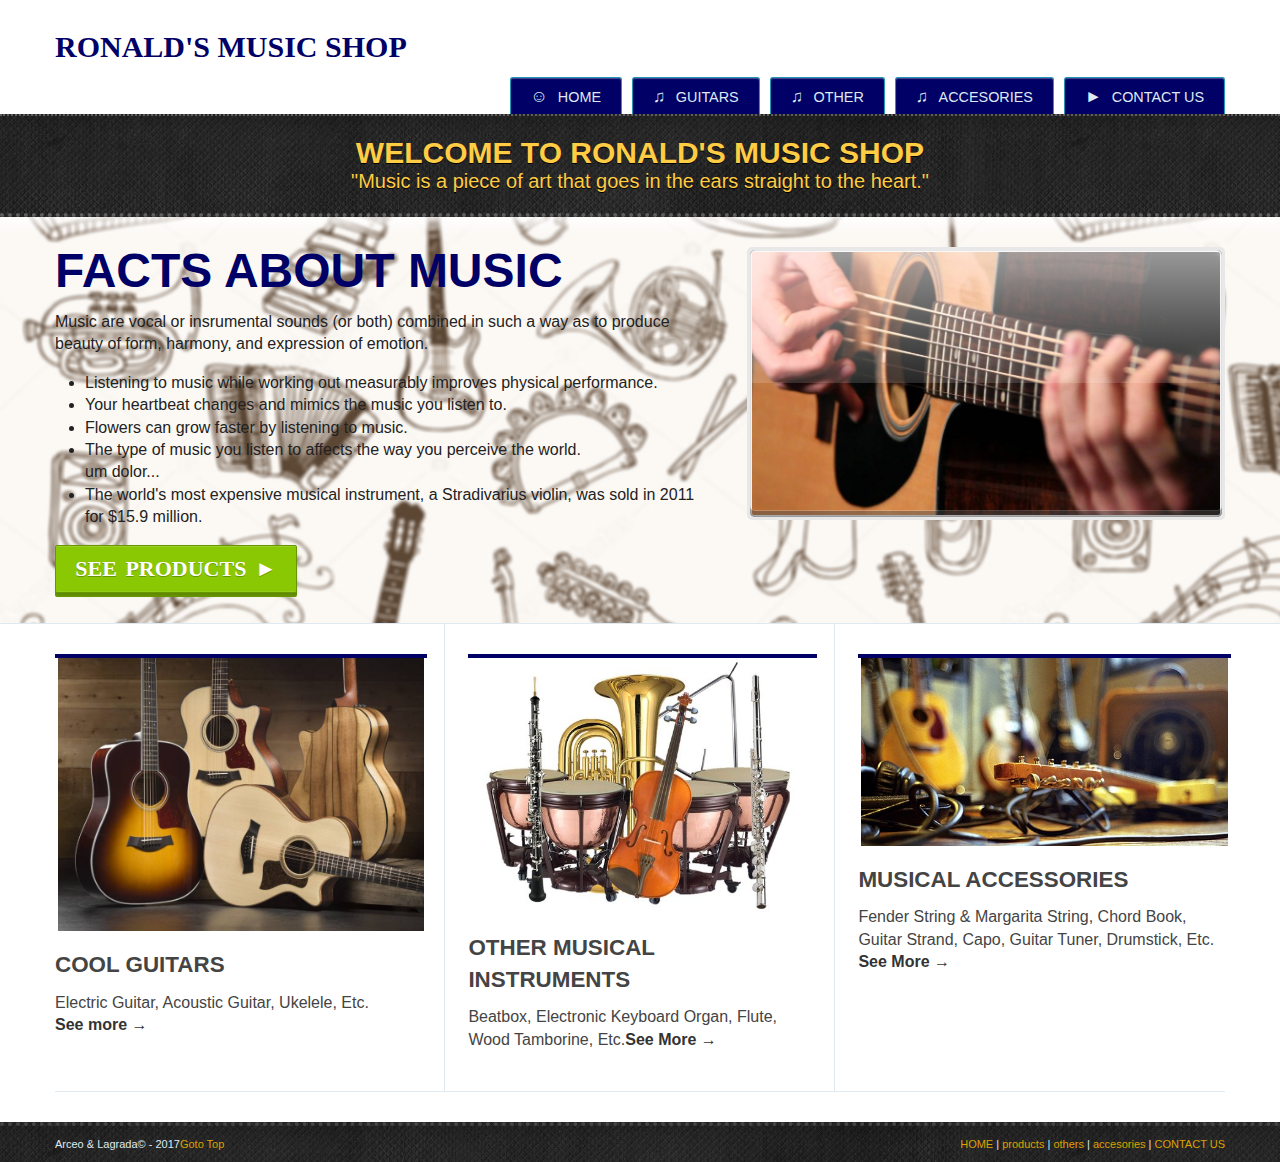
<file: index.html>
<!DOCTYPE html>
<html>
<head>
    <meta charset="utf-8">
    <title>R's Music Store</title>
    <meta name="viewport" content="width=device-width, initial-scale=1.0">
  
    <link rel="stylesheet" href="styles.min.css">

</head>
<body>
<header class="clearfix">
    <div class="container">
        <a id="logo" href="index.html">RONALD'S MUSIC SHOP</a>
        
        <nav class="clearfix">
            <ul role="navigation">
                <li>
                    <a href="index.html" class="activeothers"><span class="icon">☺</span>Home</a>
                </li>
                <li>
                    <a href="products.html"><span class="icon">♫</span>Guitars</a>
                </li>
                <li>
                    <a href="others.html"><span class="icon">♫</span>Other</a>
                </li>
                <li>
                    <a href="accessories.html"><span class="icon">♫</span>Accesories</a>
                </li>
                <li>
                    <a href="contact.html"><span class="icon">►</span>Contact us</a>
                </li>
            </ul>
        </nav>
    </div>
</header>
<section role="banner">
    <header>
        <h1>WELCOME TO RONALD'S MUSIC SHOP</h1>
        <p>"Music is a piece of art that goes in the ears straight to the heart."</p>
    </header>
    <article role="main" class="clearfix">
        <div class="post">
            <h2>FACTS ABOUT MUSIC</h2>

            <p>Music are vocal or insrumental sounds (or both) combined in such a way as to produce beauty of form, harmony, and expression of emotion.</p>

            <ul>
                <li>Listening to music while working out measurably improves physical performance.</li>
                <li>Your heartbeat changes and mimics the music you listen to.</li>
                <li>Flowers can grow faster by listening to music.</li>
				<li>The type of music you listen to affects the way you perceive the world.</li>um dolor...
				<li>The world's most expensive musical instrument, a Stradivarius violin, was sold in 2011 for $15.9 million.</li>
            </ul>
            <a href="products.html" class="button left">SEE PRODUCTS <span class="icon">►</span></a>
        </div>
        <aside role="complementary">
            <a href="#demo-url"><img src="guitarfont.jpg" alt="The picture is loading..."></a>
        </aside>
    </article>
</section>
<section class="container">
    <div class="columns">
        <article>
            <figure>
                <img src="guitardown.jpg" alt="The picture is loading...">
                <figcaption>
                    <h3>COOL GUITARS</h3>

                    <p>Electric Guitar, Acoustic Guitar, Ukelele, Etc. <a href="products.html" class="more-link">See more &rarr;</a></p>
                </figcaption>
            </figure>
        </article>
        <article>
            <figure>
                <img src="musical.jpg" alt="The picture is loading..." class="alt-col">
                <figcaption>
                    <h3>OTHER MUSICAL INSTRUMENTS</h3>

                    <p>Beatbox, Electronic Keyboard Organ, Flute, Wood Tamborine, Etc.<a href="others.html" class="more-link">See More &rarr;</a></p>
                </figcaption>
            </figure>
        </article>
        <article>
            <figure>
                <img src="musicac.jpg" alt="The picture is loading...">
                <figcaption>
                    <h3>MUSICAL ACCESSORIES</h3>

                    <p>Fender String & Margarita String, Chord Book, Guitar Strand, Capo, Guitar Tuner, Drumstick, Etc.
					<a href="accessories.html" class="more-link">See More &rarr;</a></p>
                </figcaption>
            </figure>
        </article>
     
    </div>

</section>
<footer role="contentinfo">
    <p>
        <span class="left">Arceo & Lagrada&copy; - 2017<a href="#">Goto Top</a></span>
        <a href="index.html">HOME</a> | <a href="products.html">products</a> | <a href="others.html">others</a> | <a
            href="accesories.html">accesories</a> | <a href="contact.html">CONTACT US</a>
    </p>
</footer>
</body>
</html>
</file>
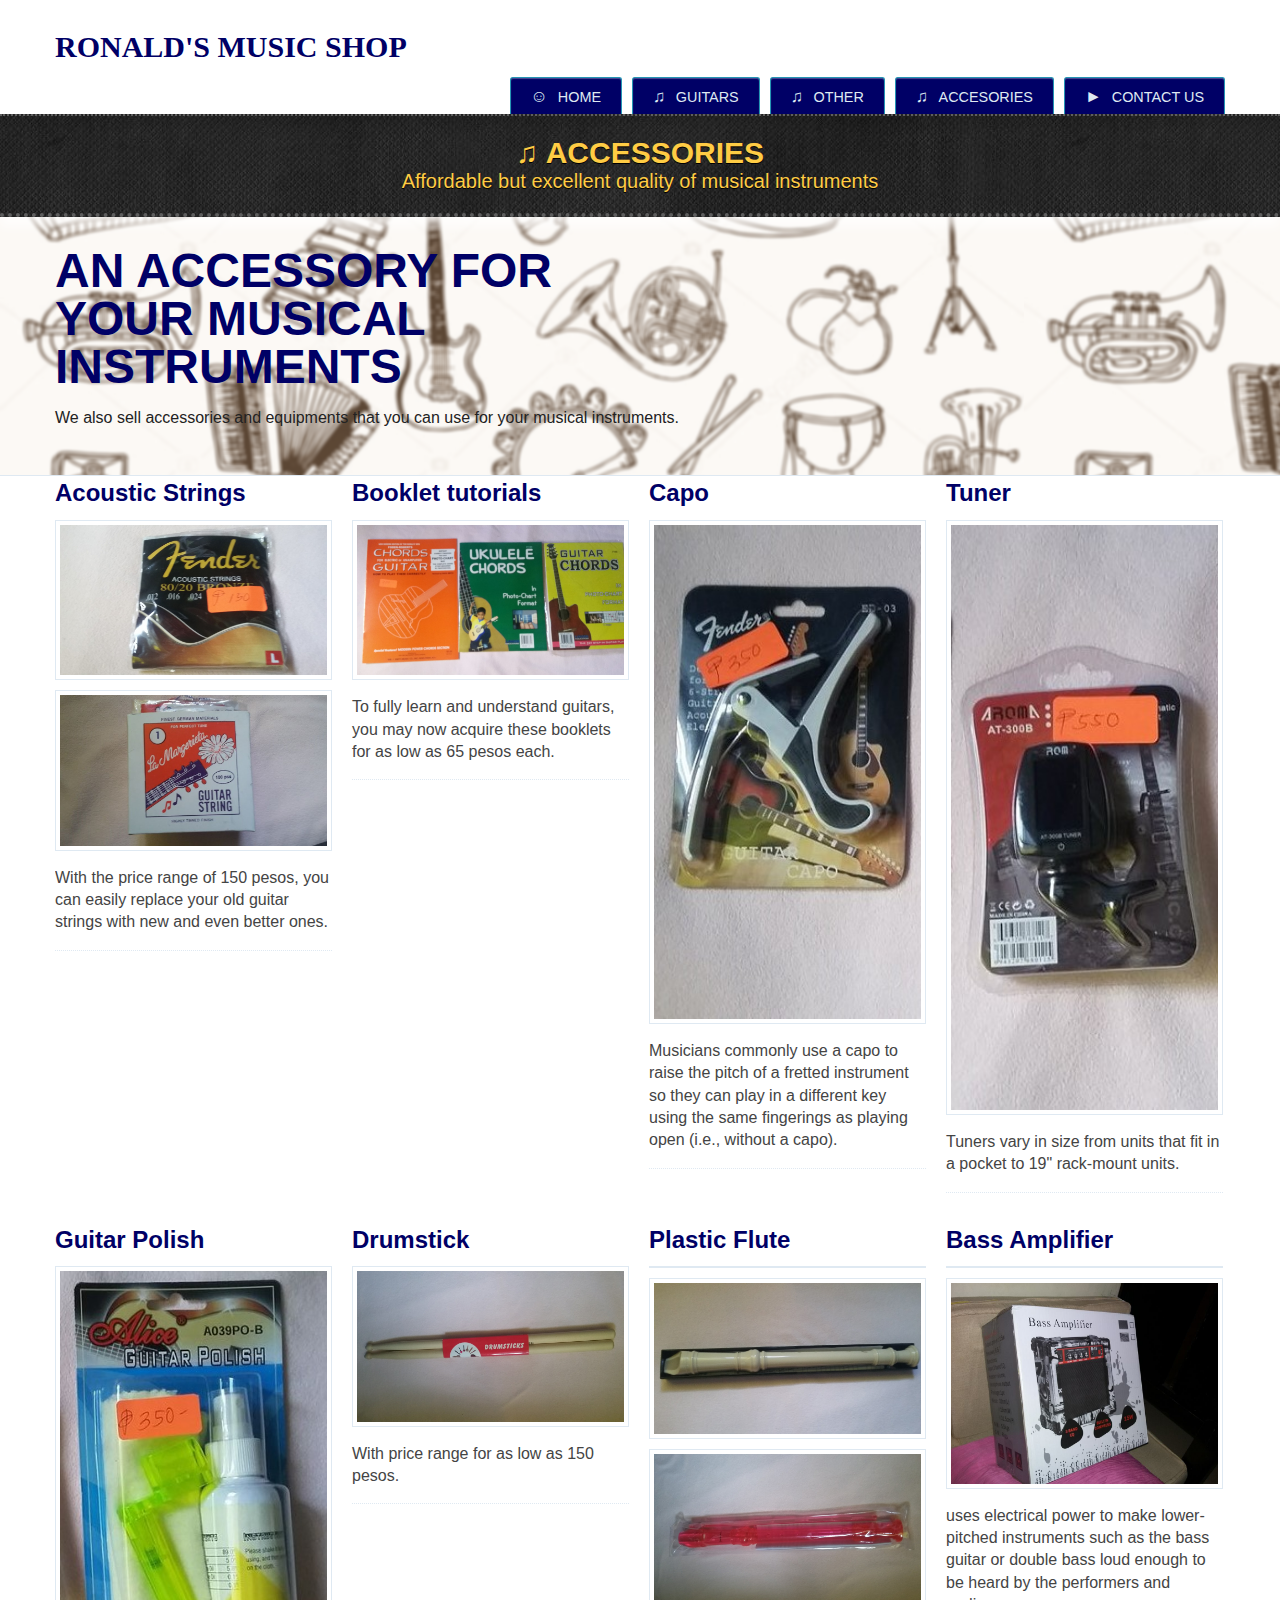
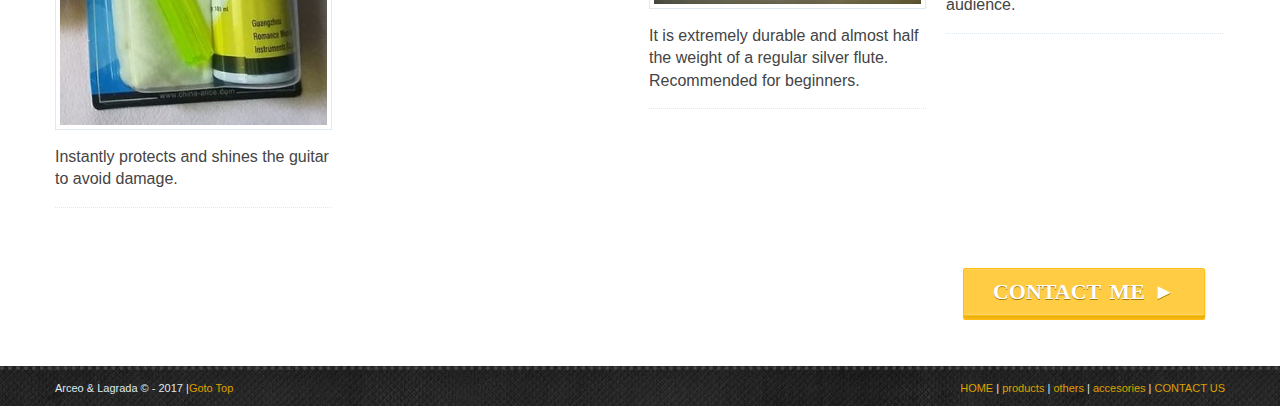
<file: accessories.html>
<!doctype html>
<html>
<head>
  <meta charset="utf-8">
  <title>Accessories | RMS</title>
  <meta name="viewport" content="width=device-width, initial-scale=1.0">
  <link rel="stylesheet" href="styles.min.css">
</head>
<body>
  <header class="clearfix">
      <div class="container">
        <a id="logo" href="index.html">RONALD'S MUSIC SHOP</a>
     
        <nav class="clearfix">
          <ul role="navigation">
            <li>
              <a href="index.html"><span class="icon">☺</span>Home</a>
            </li>
            <li>
              <a href="products.html" class="activeothers"><span class="icon">♫</span>Guitars</a>
            </li>
            <li>
              <a href="others.html"><span class="icon">♫</span>Other</a>
            </li>
            <li>
              <a href="accessories.html"><span class="icon">♫</span>Accesories</a>
            </li>
            <li>
              <a href="contact.html"><span class="icon">►</span>Contact us</a>
            </li>
          </ul>
        </nav>
      </div>
  </header>
   <section role="banner">
       <header>
           <h1><span class="icon">♫</span> ACCESSORIES</h1>
           <p>Affordable but excellent quality of musical instruments</p>
       </header>
       <article role="main" class="clearfix">
           <div class="post">
             <h2>AN ACCESSORY FOR YOUR MUSICAL INSTRUMENTS</h2>
             <p>We also sell accessories and equipments that you can use for your musical instruments.</p>
             <p></p>
           </div>
       </article>
   </section> <!-- // banner ends -->
   <section class="container">
       <ul class="thumb-list">
           <li>
               <h3><a href="">Acoustic Strings</a></h3>
               <figure>
                   <a href="#"><img src="15.jpg"></a>
				   <a href="#"><img src="16.jpg"></a>
                   <figcaption>
                       <p>With the price range of 150 pesos, you can easily replace your old guitar strings with new and even better ones. </p>
                   </figcaption>
               </figure>
           </li>
           <li>
               <h3><a href="">Booklet tutorials</a></h3>
               <figure>
                   <a href="#"><img src="17.jpg"></a>
                   <figcaption>
                 <p>To fully learn and understand guitars, you may now acquire these booklets for as low as 65 pesos each.</p>
                   </figcaption>
               </figure>
           </li>
           <li>
               <h3><a href="">Capo</a></h3>
               <figure>
                   <a href="#"><img src="18.jpg"></a>
                   <figcaption>
                       <p>Musicians commonly use a capo to raise the pitch of a fretted instrument so they can play in a different key using the same fingerings as playing open (i.e., without a capo).</p>
                   </figcaption>
               </figure>
           </li>
           <li>
               <h3><a href="">Tuner</a></h3>
               <figure>
                   <a href="#"><img src="19.jpg"></a>
                   <figcaption>
                       <p>Tuners vary in size from units that fit in a pocket to 19" rack-mount units.</p>
                   </figcaption>
               </figure>
           </li>
           <li>
               <h3><a href="">Guitar Polish</a></h3>
               <figure>
                   <a href="#"><img src="20.jpg"></a>
                   <figcaption>
                       <p>Instantly protects and shines the guitar to avoid damage.</p>
                   </figcaption>
               </figure>
           </li>
           <li>
               <h3><a href="">Drumstick</a></h3>
               <figure>
                   <a href="#"><img src="21.jpg"></a>
                   <figcaption>
                       <p>With price range for as low as 150 pesos. </p>
                   </figcaption>
               </figure>
           </li>
           <li>
               <h3><a href="">Plastic Flute</h3>
               <figure>
                   <a href="#"><img src="22.jpg"></a>
				   <a href="#"><img src="23.jpg"></a>
                   <figcaption>
                       <p>It is extremely durable and almost half the weight of a regular silver flute. Recommended for beginners. </p>
                   </figcaption>
               </figure>
           </li>
           <li>
		  
               <h3><a href="">Bass Amplifier</h3>
               <figure>
                   <a href="#"><img src="28.jpg"></a>
				  
                   <figcaption>
                       <p>uses electrical power to make lower-pitched instruments such as the bass guitar or double bass loud enough to be heard by the performers and audience.</p>
                   </figcaption>
               </figure>
               
       </ul>
       <footer class="foo-slogan">
           <a href="contact.html" class="button orange">Contact me <span class="icon">►</span></a>
       </footer>
   </section>
  <footer role="contentinfo">
      <p>
        <span class="left">Arceo & Lagrada &copy; - 2017 |<a href="#">Goto Top</a></span>
        <a href="index.html">HOME</a> | <a href="products.html">products</a> | <a href="others.html">others</a> |  <a href="accesories.html">accesories</a> | <a href="contact.html">CONTACT US</a>
      </p>
  </footer>

</body>
</html>
</file>
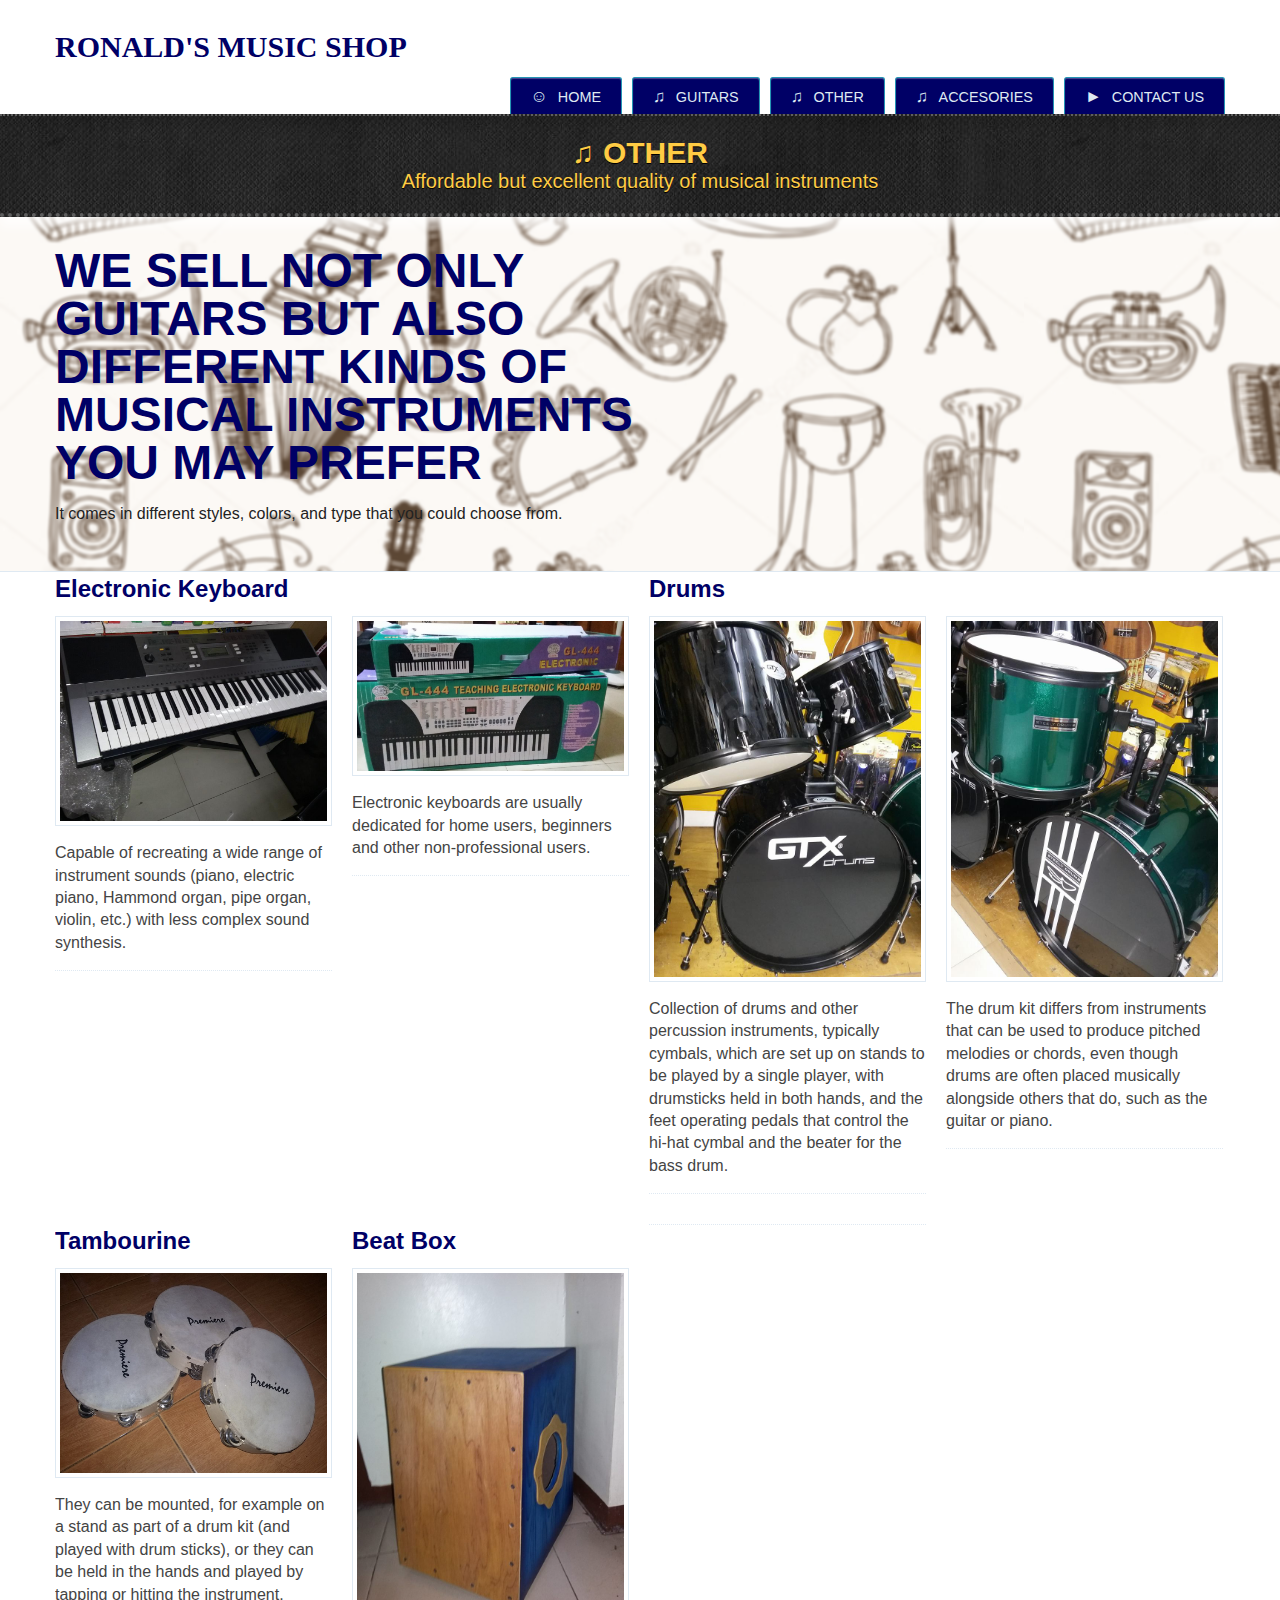
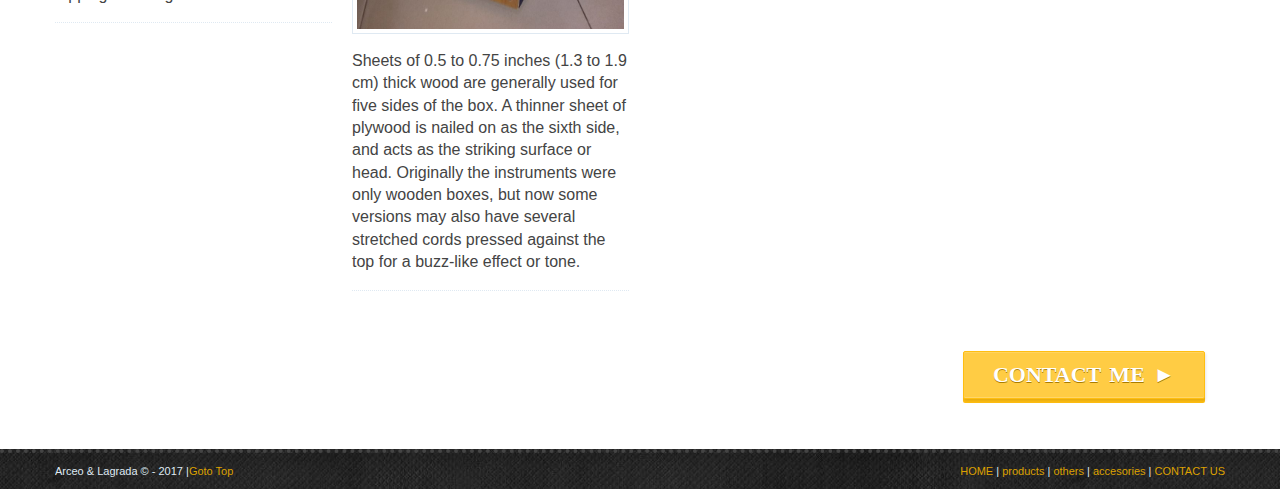
<file: others.html>
<!doctype html>
<html>
<head>
  <meta charset="utf-8">
  <title>Other | RMS</title>
  <meta name="viewport" content="width=device-width, initial-scale=1.0">

  <link rel="stylesheet" href="styles.min.css">
</head>
<body>
  <header class="clearfix">
      <div class="container">
        <a id="logo" href="index.html">RONALD'S MUSIC SHOP</a>
     
        <nav class="clearfix">
          <ul role="navigation">
            <li>
              <a href="index.html"><span class="icon">☺</span>Home</a>
            </li>
            <li>
              <a href="products.html" class="activeothers"><span class="icon">♫</span>Guitars</a>
            </li>
            <li>
              <a href="others.html"><span class="icon">♫</span>Other</a>
            </li>
            <li>
              <a href="accessories.html"><span class="icon">♫</span>Accesories</a>
            </li>
            <li>
              <a href="contact.html"><span class="icon">►</span>Contact us</a>
            </li>
          </ul>
        </nav>
      </div>
  </header>
   <section role="banner">
       <header>
           <h1><span class="icon">♫</span> OTHER</h1>
           <p>Affordable but excellent quality of musical instruments</p>
       </header>
       <article role="main" class="clearfix">
           <div class="post">
             <h2>WE SELL NOT ONLY GUITARS BUT ALSO DIFFERENT KINDS OF MUSICAL INSTRUMENTS YOU MAY PREFER</h2>
             <p>It comes in different styles, colors, and type that you could choose from.</p>
             <p></p>
           </div>
       </article>
   </section> <!-- // banner ends -->
   <section class="container">
       <ul class="thumb-list">
           <li>
               <h3><a href="">Electronic Keyboard</a></h3>
               <figure>
                   <a href="#"><img src="9.jpg"></a>
                   <figcaption>
                       <p>Capable of recreating a wide range of instrument sounds (piano, electric piano, Hammond organ, pipe organ, violin, etc.) with less complex sound synthesis. </p>
                   </figcaption>
               </figure>
           </li>
           <li>
               <h3><a href=""> &nbsp; </a></h3>
               <figure>
                   <a href="#"><img src="11.jpg"></a>
                   <figcaption>
                       <p> Electronic keyboards are usually dedicated for home users, beginners and other non-professional users. </p>
                   </figcaption>
               </figure>
           </li>
           <li>
               <h3><a href="">Drums</a></h3>
               <figure>
                   <a href="#"><img src="10.jpg"></a>
                   <figcaption>
                       <p>Collection of drums and other percussion instruments, typically cymbals, which are set up on stands to be played by a single player, with drumsticks held in both hands, and the feet operating pedals that control the hi-hat cymbal and the beater for the bass drum.</p>
                   </figcaption>
               </figure>
           </li>
           <li>
               <h3><a href=""> &nbsp; </a></h3>
               <figure>
                   <a href="#"><img src="12.jpg"></a>
                   <figcaption>
                       <p>The drum kit differs from instruments that can be used to produce pitched melodies or chords, even though drums are often placed musically alongside others that do, such as the guitar or piano.</p>
                   </figcaption>
               </figure>
           </li>
           <li>
               <h3><a href="">Tambourine</a></h3>
               <figure>
                   <a href="#"><img src="13.jpg"></a>
                   <figcaption>
                       <p>They can be mounted, for example on a stand as part of a drum kit (and played with drum sticks), or they can be held in the hands and played by tapping or hitting the instrument.</p>
                   </figcaption>
               </figure>
           </li>
           <li>
               <h3><a href="">Beat Box</a></h3>
               <figure>
                   <a href="#"><img src="14.jpg"></a>
                   <figcaption>
                       <p>Sheets of 0.5 to 0.75 inches (1.3 to 1.9 cm) thick wood are generally used for five sides of the box. A thinner sheet of plywood is nailed on as the sixth side, and acts as the striking surface or head. Originally the instruments were only wooden boxes, but now some versions may also have several stretched cords pressed against the top for a buzz-like effect or tone.</p>
                   </figcaption>
               </figure>
           </li>
           <li>
              
       </ul>
       <footer class="foo-slogan">
           <a href="contact.html" class="button orange">Contact me <span class="icon">►</span></a>
       </footer>
   </section>
  <footer role="contentinfo">
      <p>
        <span class="left">Arceo & Lagrada &copy; - 2017 |<a href="#">Goto Top</a></span>
        <a href="index.html">HOME</a> | <a href="products.html">products</a> | <a href="others.html">others</a> |  <a href="accesories.html">accesories</a> | <a href="contact.html">CONTACT US</a>
      </p>
  </footer>

</body>
</html>
</file>
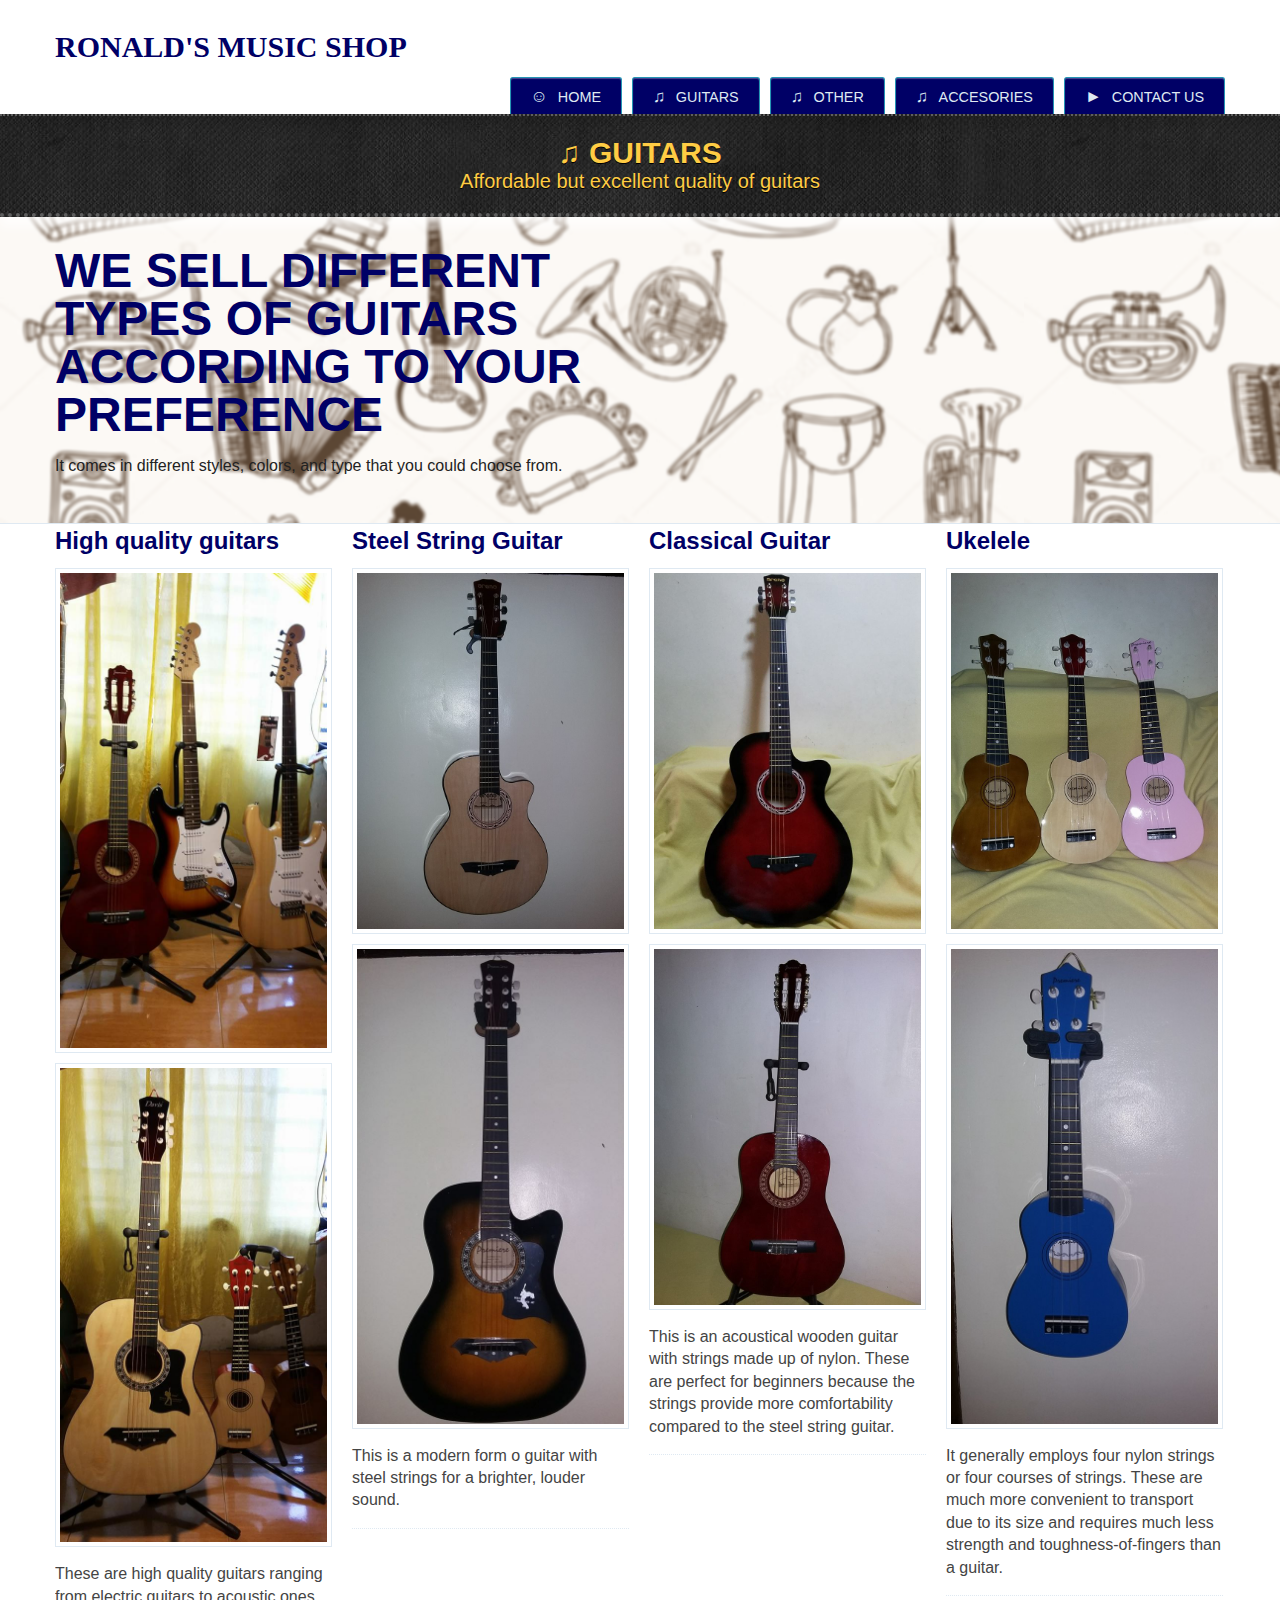
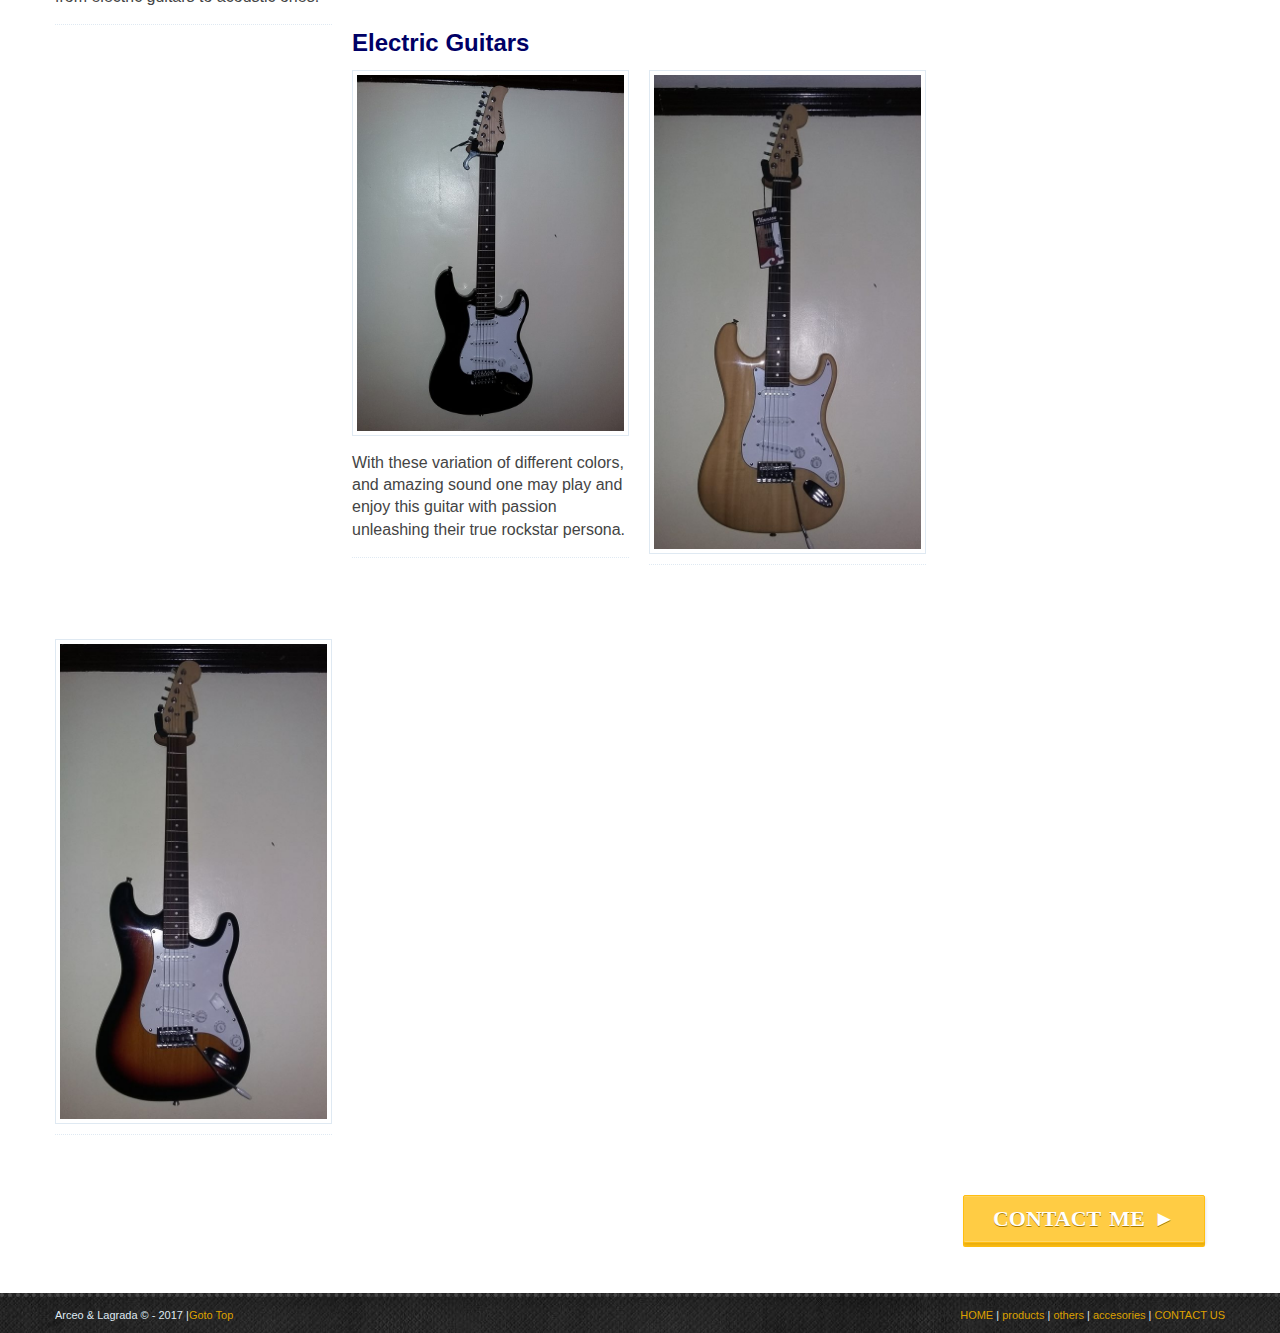
<file: products.html>
<!doctype html>
<html>
<head>
  <meta charset="utf-8">
  <title>Guitars | RMS</title>
  <meta name="viewport" content="width=device-width, initial-scale=1.0">

  <link rel="stylesheet" href="styles.min.css">

</head>
<body>
  <header class="clearfix">
      <div class="container">
        <a id="logo" href="index.html">RONALD'S MUSIC SHOP</a>
     
        <nav class="clearfix">
          <ul role="navigation">
            <li>
              <a href="index.html"><span class="icon">☺</span>Home</a>
            </li>
            <li>
              <a href="products.html" class="activeothers"><span class="icon">♫</span>Guitars</a>
            </li>
            <li>
              <a href="others.html"><span class="icon">♫</span>Other</a>
            </li>
            <li>
              <a href="accessories.html"><span class="icon">♫</span>Accesories</a>
            </li>
            <li>
              <a href="contact.html"><span class="icon">►</span>Contact us</a>
            </li>
          </ul>
        </nav>
      </div>
  </header>
   <section role="banner">
       <header>
           <h1><span class="icon">♫</span> GUITARS</h1>
           <p>Affordable but excellent quality of guitars</p>
       </header>
       <article role="main" class="clearfix">
           <div class="post">
             <h2>WE SELL DIFFERENT TYPES OF GUITARS ACCORDING TO YOUR PREFERENCE</h2>
             <p>It comes in different styles, colors, and type that you could choose from.</p>
             <p></p>
           </div>
       </article>
   </section> <!-- // banner ends -->
   <section class="container">
       <ul class="thumb-list">
           <li>
               <h3><a href="">High quality guitars</a></h3>
               <figure>
                   <a href="#"><img src="1.jpg"></a>
				   
					   <a href="#"><img src="27.jpg"></a>
                   <figcaption>
                       <p>These are high quality guitars ranging from electric guitars to acoustic ones. </p>
                   </figcaption>
               </figure>
           </li>
           <li>
               <h3><a href="">Steel String Guitar</a></h3>
               <figure>
                   <a href="#"><img src="2.jpg"></a>
				   <a href="#"><img src="7.jpg"></a>
                   <figcaption>
                       <p>This is a modern form o guitar with steel strings for a brighter, louder sound.</p>
                   </figcaption>
               </figure>
           </li>
           <li>
               <h3><a href="">Classical Guitar</a></h3>
               <figure>
                   <a href="#"><img src="3.jpg"></a>
				    <a href="#"><img src="8.jpg"></a>
                   <figcaption>
                       <p>This is an acoustical wooden guitar with strings made up of nylon. These are perfect for beginners because the strings provide more comfortability compared to the steel string guitar. </p>
                   </figcaption>
               </figure>
           </li>
           <li>
               <h3><a href="">Ukelele</a></h3>
               <figure>
                   <a href="#"><img src="4.jpg"></a>
				    <a href="#"><img src="6.jpg"></a>
                   <figcaption>
                       <p> It generally employs four nylon strings or four courses of strings. These are much more convenient to transport due to its size and requires much less strength and toughness-of-fingers than a guitar. </p>
                   </figcaption>
               </figure>
           </li>
           <li>
               <h3><a href="">Electric Guitars </a></h3>
               <figure>
                   <a href="#"><img src="5.jpg"></a>
                   <figcaption>
                       <p>With these variation of different colors, and amazing sound one may play and enjoy this guitar with passion unleashing their true rockstar persona. </p>
                   </figcaption>
               </figure>
           </li>
           <li>
               <h3><a href=""> &nbsp; </a></h3>
               <figure>
                   <a href="#"><img src="24.jpg"></a>
                   <figcaption>
            
                   </figcaption>
               </figure>
           </li>
           <li>
               <h3>&nbsp;</h3>
               <figure>
                   <a href="#"><img src="25.jpg"></a>
                   <figcaption>
            
                   </figcaption>
               </figure>
           </li>
          
       </ul>
       <footer class="foo-slogan">
           <a href="contact.html" class="button orange">Contact me <span class="icon">►</span></a>
       </footer>
   </section>
  <footer role="contentinfo">
      <p>
        <span class="left">Arceo & Lagrada &copy; - 2017 |<a href="#">Goto Top</a></span>
        <a href="index.html">HOME</a> | <a href="products.html">products</a> | <a href="others.html">others</a> |  <a href="accesories.html">accesories</a> | <a href="contact.html">CONTACT US</a>
      </p>
  </footer>

</body>
</html>
</file>
<file: styles.min.css>
@import url(normalize.css);
<link rel="stylesheet" type="text/css" href="normalize.css" />
h1,h2,h3{font-family:'Verdana','Century Gothic',Tahoma,Serif}
button,html,input,select,textarea{color:#444}::
-moz-selection{background:#fc4;color:#fff;text-shadow:none}::
selection{background:#fc4;color:#fff;text-shadow:none}
body{font:1em/1.4 Verdana,Helvetica,Arial,Tahoma,Serif}
h1,h2{font-weight:700}
h3{color:#10253d}
h1{font-size:2.5em}
h2{font-size:2em;line-height:1em;color:#000066}
h2.orphan{margin:0 0 20px}
h3{font-size:1.6em;margin:0 0 10px}
ol,ul{margin:1em 0;padding:0 0 0 30px}
dd{margin:0 0 0 40px}
nav ol,nav ul{list-style:none;margin:0;padding:0}
a{color:#dda100;text-decoration:none}
a:active,a:focus,a:hover{outline:0;color:#000066}
strong{color:#000!important}
	.container{margin:0 auto;width:1170px}
span.icon{text-transform:none!important}
#logo,.button,ul[role=navigation]{text-transform:uppercase}
header{background:color:#ffcc44; padding:15px 0 0}
#logo{color:#000066;font:30px 'Verdana','Century Gothic',Tahoma,Serif;font-weight:700;height:32px;display:block;float:left;margin:15px 0 0}
#logo .icon{padding-right:5px}
	.social-icons{float:right;margin:0;overflow:hidden}
	.social-icons li{float:left;list-style:none;margin:0 0 0 5px;height:24px}
	.social-icons li a.icon{display:block;background:#fc4;color:#fff;-moz-border-radius:3px;-webkit-border-radius:3px;border-radius:3px;width:20px;height:20px;line-height:20px;text-align:center}
	.thumb-rotator li:after,section[role=banner] article[role=main] aside:after{content:'';display:block;height:100%;left:0;top:0}
	.social-icons li a.icon:focus,.social-icons li a.icon:hover,.social-icons li a.iconactive{background:#000066}
	.social-icons li a.icon.flip{-moz-transform:scaleY(-1);-webkit-transform:scaleY(-1);-o-transform:scaleY(-1);transform:scaleY(-1);filter:flipv}
nav{float:right;margin:15px 0 0;clear:both}
ul[role=navigation]{margin:0;padding:0;overflow:hidden;font:.9em/1.67em Verdana,Helvetica,Arial,Tahoma,Serif}
ul[role=navigation] 
li{list-style:none;float:left;margin:0 0 0 10px}
ul[role=navigation] 
li a{background:#000066;border:1px solid #2495b4;border-bottom:0;-moz-box-shadow:0 1px 1px rgba(255,255,255,.3) inset;-webkit-box-shadow:0 1px 1px rgba(255,255,255,.3) inset;box-shadow:0 1px 1px rgba(255,255,255,.3) inset;-moz-border-radius:3px 3px 0 0;-webkit-border-radius:3px 3px 0 0;border-radius:3px 3px 0 0;color:#dfe9f2;display:block;padding:7px 20px 5px}
ul[role=navigation] 
li a.activePage,
ul[role=navigation] 
li a:active,ul[role=navigation] 
li a:focus,ul[role=navigation]
li a:hover{border-color:#10253d;background:url(leather-pattern.png);color:#fff;-moz-box-shadow:rgba(255,255,255,.8) 0 1px 0;-webkit-box-shadow:rgba(255,255,255,.8) 0 1px 0;box-shadow:rgba(255,255,255,.8) 0 1px 0}
ul[role=navigation] 
li a .icon{padding-right:10px;font-size:17px}
section[role=banner]{background:url(light-pattern.png);border-bottom:1px solid #dfe9f2}
section[role=banner]>
header{background:url(leather-pattern.png);-moz-box-shadow:inset rgba(0,0,0,.1) 0 10px 10px,rgba(255,255,255,.7) 0 10px 10px;-webkit-box-shadow:inset rgba(0,0,0,.1) 0 10px 10px,rgba(255,255,255,.7) 0 10px 10px;box-shadow:inset rgba(0,0,0,.1) 0 10px 10px,rgba(255,255,255,.7) 0 10px 10px;border-top:2px dotted #5e5e5e;border-bottom:4px dotted #5e5e5e;margin:0 0 30px;padding:20px 0}
section[role=banner]>
header>h1,section[role=banner]>
header>p{margin:0 auto;width:1170px;color:#fc4;font:700 30px Verdana,Helvetica,Arial,Tahoma,Serif;text-align:center;text-shadow:#000 0 1px 0}
section[role=banner]>
header>p{font-size:20px;font-weight:400}
section[role=banner] 
article[role=main]{margin:0 auto;width:1170px;padding:0 0 30px}
section[role=banner] 
article[role=main] 
	.post{float:left;width:55%;color:#222}
	.button,.button:focus,.button:hover{color:#fff}
section[role=banner] 
article[role=main] 
	.post h2{font-size:3em;line-height:1;margin:0 0 10px}
section[role=banner] 
article[role=main] 
aside{-moz-border-radius:5px;-webkit-border-radius:5px;border-radius:5px;float:right;overflow:hidden;width:40%;position:relative;border:3px solid rgba(0,0,0,.03);padding:2px}
section[role=banner]
article[role=main] 
aside:after{width:100%;position:absolute;background:rgba(255,255,255,.15);background:-webkit-gradient(linear,left top,left bottom,color-stop(0,rgba(255,255,255,.6)),color-stop(50%,rgba(255,255,255,.15)),color-stop(50%,rgba(255,255,255,0)),color-stop(100%,rgba(255,255,255,0)));background:-moz-linear-gradient(center top,rgba(255,255,255,.6) 0,rgba(255,255,255,.15) 50%,rgba(255,255,255,0) 50%,rgba(255,255,255,0) 100%);-moz-box-shadow:inset 0 0 1px rgba(0,0,0,.8),inset 0 1px 0 rgba(255,255,255,.5),inset 0 -6px 0 rgba(0,0,0,.3),inset 0 -7px 0 rgba(255,255,255,.2);-webkit-box-shadow:inset 0 0 1px rgba(0,0,0,.8),inset 0 1px 0 rgba(255,255,255,.5),inset 0 -6px 0 rgba(0,0,0,.3),inset 0 -7px 0 rgba(255,255,255,.2);box-shadow:inset 0 0 1px rgba(0,0,0,.8),inset 0 1px 0 rgba(255,255,255,.5),inset 0 -6px 0 rgba(0,0,0,.3),inset 0 -7px 0 rgba(255,255,255,.2);-moz-border-radius:5px;-webkit-border-radius:5px;border-radius:5px}
section[role=banner] 
article[role=main] 
aside img{width:100%;-moz-border-radius:2px;-webkit-border-radius:2px;border-radius:2px}
	.button{background:#8bc804;border:1px solid #689603;-moz-box-shadow:1px 2px 3px rgba(0,0,0,.1),0 4px 0 #689603,rgba(255,255,255,.1) 0 -1px 0 inset,rgba(255,255,255,.15) 0 1px 0 inset;-webkit-box-shadow:1px 2px 3px rgba(0,0,0,.1),0 4px 0 #689603,rgba(255,255,255,.1) 0 -1px 0 inset,rgba(255,255,255,.15) 0 1px 0 inset;box-shadow:1px 2px 3px rgba(0,0,0,.1),0 4px 0 #689603,rgba(255,255,255,.1) 0 -1px 0 inset,rgba(255,255,255,.15) 0 1px 0 inset;-moz-border-radius:2px;-webkit-border-radius:2px;border-radius:2px;display:block;font:700 22px 'Verdana','Century Gothic',Tahoma,Serif;word-spacing:3px;padding:10px 15px;text-align:center;width:210px;margin:0 20px 0 0;text-shadow:#689603 0 1px 0}
	.button:active{-moz-box-shadow:-1px -2px 3px rgba(0,0,0,.1),0 -4px 0 #689603,rgba(255,255,255,.1) 0 1px 0 inset,rgba(255,255,255,.15) 0 -1px 0 inset;-webkit-box-shadow:-1px -2px 3px rgba(0,0,0,.1),0 -4px 0 #689603,rgba(255,255,255,.1) 0 1px 0 inset,rgba(255,255,255,.15) 0 -1px 0 inset;box-shadow:-1px -2px 3px rgba(0,0,0,.1),0 -4px 0 #689603,rgba(255,255,255,.1) 0 1px 0 inset,rgba(255,255,255,.15) 0 -1px 0 inset;text-shadow:#689603 0 -1px 0}
	.button.orange{background:#fc4;border-color:#ffbe11;-moz-box-shadow:1px 2px 3px rgba(0,0,0,.1),0 4px 0 #ffbe11,rgba(255,255,255,.2) 0 -1px 0 inset,rgba(255,255,255,.15) 0 1px 0 inset;-webkit-box-shadow:1px 2px 3px rgba(0,0,0,.1),0 4px 0 #ffbe11,rgba(255,255,255,.2) 0 -1px 0 inset,rgba(255,255,255,.15) 0 1px 0 inset;box-shadow:1px 2px 3px rgba(0,0,0,.1),0 4px 0 #ffbe11,rgba(255,255,255,.2) 0 -1px 0 inset,rgba(255,255,255,.15) 0 1px 0 inset;text-shadow:#aa7c00 0 1px 0}
	.button.orange:active{-moz-box-shadow:-1px -2px 3px rgba(0,0,0,.1),0 -4px 0 #ffbe11,rgba(255,255,255,.2) 0 1px 0 inset,rgba(255,255,255,.15) 0 -1px 0 inset;-webkit-box-shadow:-1px -2px 3px rgba(0,0,0,.1),0 -4px 0 #ffbe11,rgba(255,255,255,.2) 0 1px 0 inset,rgba(255,255,255,.15) 0 -1px 0 inset;box-shadow:-1px -2px 3px rgba(0,0,0,.1),0 -4px 0 #ffbe11,rgba(255,255,255,.2) 0 1px 0 inset,rgba(255,255,255,.15) 0 -1px 0 inset;text-shadow:#aa7c00 0 -1px 0}
	.left{float:left}
	.thumb-rotator{margin:0 0 30px;padding:0 0 20px;overflow:hidden}
	.thumb-rotator li{list-style:none;float:left;margin:0 1% 0 0;width:19%;position:relative}
	.thumb-rotator li:after{position:absolute;background:-webkit-gradient(linear,left top,left bottom,color-stop(0,rgba(255,255,255,.6)),color-stop(50%,rgba(255,255,255,.15)),color-stop(50%,rgba(255,255,255,0)),color-stop(100%,rgba(255,255,255,0)));background:-moz-linear-gradient(center top,rgba(255,255,255,.6) 0,rgba(255,255,255,.15) 50%,rgba(255,255,255,0) 50%,rgba(255,255,255,0) 100%);-moz-box-shadow:inset 0 0 1px rgba(0,0,0,.8),inset 0 1px 0 rgba(255,255,255,.5),inset 0 -2px 0 rgba(0,0,0,.3),inset 0 -3px 0 rgba(255,255,255,.2);-webkit-box-shadow:inset 0 0 1px rgba(0,0,0,.8),inset 0 1px 0 rgba(255,255,255,.5),inset 0 -2px 0 rgba(0,0,0,.3),inset 0 -3px 0 rgba(255,255,255,.2);box-shadow:inset 0 0 1px rgba(0,0,0,.8),inset 0 1px 0 rgba(255,255,255,.5),inset 0 -2px 0 rgba(0,0,0,.3),inset 0 -3px 0 rgba(255,255,255,.2);border-radius:2px}
	.thumb-rotator li img,.thumb-rotator li:after{width:100%;-moz-border-radius:2px;-webkit-border-radius:2px}
	.thumb-rotator li img{border-radius:2px}.columns{border-bottom:1px solid #dfe9f2;margin:0 0 30px;display:table}
	.columns.top-row{margin:0}
	.columns article{border-right:1px solid #dfe9f2;display:table-cell;width:21%;padding:30px 2%;vertical-align:top}
	.columns article:first-child{padding-left:0}.columns article:last-child{border-right:0;padding-right:0}
	.columns article h3{font-size:1.4em;padding:0;margin:0 0 .5em;color:#444}.columns article h3 span{padding-right:5px}
	.columns article p{margin:0 0 10px}.columns article a:active,.columns article a:focus,.columns article a:hover{text-decoration:underline}
	.columns figure img{-moz-border-radius:0 0 3px 3px;-webkit-border-radius:0 0 3px 3px;border-radius:0 0 3px 3px;padding:0 3px 3px;border:0;border-top:4px solid #000066;margin:0 0 15px;width:100%}
	.foo-slogan{overflow:hidden;padding:30px 0 50px}
	.foo-slogan h2{float:left;width:680px;color:#000066;margin:0}
	.foo-slogan .button{float:right}
	.c-form h2{float:none;margin:0 0 20px}
	.c-form label{display:block;margin:0 0 5px}
	.c-form input[type=email],.c-form input[type=tel],
	.c-form input[type=text]{border:1px solid #e0e0e0;-moz-border-radius:4px;-webkit-border-radius:4px;border-radius:4px;-moz-box-shadow:rgba(0,0,0,.05) 0 2px 0,rgba(0,0,0,.05) 0 2px 1px inset;-webkit-box-shadow:rgba(0,0,0,.05) 0 2px 0,rgba(0,0,0,.05) 0 2px 1px inset;box-shadow:rgba(0,0,0,.05) 0 2px 0,rgba(0,0,0,.05) 0 2px 1px inset;display:block;margin:0 0 15px;padding:10px;width:320px}
	.c-form input[type=email]:focus,
	.c-form input[type=tel]:focus,
	.c-form input[type=text]:focus{border-color:#000066;outline:0;-moz-box-shadow:#dfe9f2 0 0 7px;-webkit-box-shadow:#dfe9f2 0 0 7px;box-shadow:#dfe9f2 0 2px 0,#dfe9f2 0 2px 1px inset}
	.c-form textarea{border:1px solid #e0e0e0;-moz-border-radius:4px;-webkit-border-radius:4px;border-radius:4px;-moz-box-shadow:rgba(0,0,0,.05) 0 2px 0,rgba(0,0,0,.05) 0 2px 1px inset;-webkit-box-shadow:rgba(0,0,0,.05) 0 2px 0,rgba(0,0,0,.05) 0 2px 1px inset;box-shadow:rgba(0,0,0,.05) 0 2px 0,rgba(0,0,0,.05) 0 2px 1px inset;display:block;margin:0 0 20px;padding:10px;width:520px;height:80px}
	.sort-bar,.thumb-list li{border-bottom:1px dotted #dfe9f2}
	.c-form textarea:focus{border-color:#000066;outline:0;-moz-box-shadow:#dfe9f2 0 0 7px;-webkit-box-shadow:#dfe9f2 0 0 7px;box-shadow:#dfe9f2 0 2px 0,#dfe9f2 0 2px 1px inset}
	.c-form .button{display:block;float:none}
	.sort-bar{font:12px/18px Verdana,Helvetica,Arial,Tahoma,Serif;margin:0 0 30px;padding:10px 0}
	.sort-bar a{padding:0 5px}
	.sort-bar a:active,.sort-bar a:focus,.sort-bar a:hover{color:#000066}
	.more-link{color:#333;font-weight:700;white-space:nowrap}
	.thumb-list{overflow:hidden;margin:0;padding:0}
	.thumb-list li{float:left;margin:0 20px 30px 0;list-style:none;width:277px}
	.thumb-list li:nth-child(4n){margin-right:0}
	.thumb-list li>h3{font-size:1.5em;color:#000066}
	.thumb-list li>h3 a,.thumb-list li>h3 a:active,.thumb-list li>h3 a:focus,.thumb-list li>h3 a:hover{color:#000066}
	.thumb-list li>figure a{border:1px solid #dfe9f2;display:block;margin:0 0 10px;position:relative;overflow:hidden;-moz-transition:all .3s ease;-webkit-transition:all .3s ease;-o-transition:all .3s ease;transition:all .3s ease}
	.thumb-list li>figure img{background:#fff;display:block;padding:4px;width:calc(100% - 8px)}
aside[role=complementary]{background:#f0f0f0;border-right:1px solid #e0e0e0;display:table-cell;padding:10px 20px;width:180px}
aside[role=complementary] h2{font-size:1.4em;color:#000}
	.content{display:table-cell;padding:10px 0 50px 30px}
	.content img{border:1px solid #f0f0f0;padding:2px}
	.content table{width:100%;border-color:#ccc}
	.content td,.content th{border-color:#ccc;padding:4px 10px}
	.content th{background:#000066;color:#fff;text-align:left}
	.content tr:nth-child(even) td{background:#f6f6f6}
	.post-list{margin:0;padding:0}
	.post-list li{list-style:none;border-bottom:2px dotted #eaeaea;margin:0 0 30px}
	.post-list li:last-child{border:0;margin:0}
	.meta{color:#666;font-size:11px}
	.g-map{border:1px solid #f0f0f0;float:right;padding:2px;width:580px}
section[role=banner] 
article[role=main]
	.contact .post{width:35%}
footer[role=contentinfo]{background:url(leather-pattern.png);border-top:4px dotted #444;-moz-box-shadow:inset rgba(0,0,0,.1) 0 10px 10px,rgba(255,255,255,.7) 0 10px 10px;-webkit-box-shadow:inset rgba(0,0,0,.1) 0 10px 10px,rgba(255,255,255,.7) 0 10px 10px;box-shadow:inset rgba(0,0,0,.1) 0 10px 10px,rgba(255,255,255,.7) 0 10px 10px;color:#dfe9f2;padding:10px 0}
footer[role=contentinfo] 
p{margin:0 auto;width:1170px;font:11px/16px Verdana,Helvetica,Arial,Tahoma,Serif;text-align:right;overflow:hidden}
footer[role=contentinfo] 
p .left{text-align:left}@media only screen and (max-width:1200px){.container,section[role=banner] 
article[role=main]{width:970px}
	.thumb-list li{width:225px}}@media only screen and (max-width:960px){
body{font-size:.8125em}
h2.orphan{margin:0 5% 20px;width:90%}
	.container{width:100%}
header{background:0 0;padding-top:0}#logo{background:color:#ffcc44 ;border-bottom:1px solid #ccc;margin:0 0 20px;padding:10px 5%;width:90%;float:none;font-size:22px}
	.social-icons{display:block;float:none;position:absolute;right:5%;top:12px}
nav{float:none;margin:20px 0}
ul[role=navigation] 
li{float:none;display:block;margin:0 5% 5px;width:90%}
ul[role=navigation] 
li a{padding:12px 20px;font-size:14px;-moz-border-radius:5px;-webkit-border-radius:5px;border-radius:5px;position:relative}
ul[role=navigation] 
li a:after{content:'';display:block;width:100%;height:100%;position:absolute;left:0;top:0;background:-webkit-gradient(linear,left top,left bottom,color-stop(0,rgba(255,255,255,.4)),color-stop(50%,rgba(255,255,255,.15)),color-stop(50%,rgba(255,255,255,0)),color-stop(100%,rgba(255,255,255,0)));background:-moz-linear-gradient(center top,rgba(255,255,255,.4) 0,rgba(255,255,255,.15) 50%,rgba(255,255,255,0) 50%,rgba(255,255,255,0) 100%)}
ul[role=navigation] 
li a .icon{font-size:22px;vertical-align:text-bottom}
section[role=banner]>
header>h1,section[role=banner]>
header>p{font:700 24px Verdana,Helvetica,Arial,Tahoma,Serif;padding:0 5%;width:90%}
section[role=banner]>
header>p{font-size:16px;margin-top:15px}
section[role=banner] 
article[role=main]{width:100%;padding:0 0 30px}
section[role=banner] article[role=main] 
	.post,section[role=banner] 
article[role=main] 
aside{float:none;width:90%;margin:0 5%}
section[role=banner] 
article[role=main] 
	.post h2,section[role=banner] 
article[role=main] 
aside h2{line-height:1.2em;font-size:2.3em}
section[role=banner] 
article[role=main] 
aside{display:none}
section[role=banner] 
article[role=main] 
	.price-table li{display:block}
section[role=banner] 
article[role=main] 
	.price-table li .button,section[role=banner] 
article[role=main] 
	.price-table li ,section[role=banner] 
article[role=main] 
	.price-table li ul{display:none}
section[role=banner] 
article[role=main] 
	.price-table li .dark{margin:0;padding:15px 0 5px;-moz-border-radius:5px;-webkit-border-radius:5px;border-radius:5px}
section[role=banner] 
article[role=main] 
	.price-table li.box{margin:0 5% 10px;width:90%;padding:0}
section[role=banner] 
article[role=main] 
	.price-table li.box .button{margin:10px 5% 0;width:90%}
section[role=banner] 
article[role=main] 
	.price-table li.box:first-child{padding:0 0 20px}
section[role=banner] 
article[role=main] 
	.price-table li.box:first-child .button,
section[role=banner] 
article[role=main] 
	.price-table li.box:first-child 
h4,section[role=banner] 
article[role=main] 
	.price-table li.box:first-child 
ul{display:block}
section[role=banner] 
article[role=main] 
	.price-table li.box:first-child .dark{margin:0 0 10px;padding-bottom:0;-moz-border-radius:5px 5px 0 0;-webkit-border-radius:5px 5px 0 0;border-radius:5px 5px 0 0}
section[role=banner] 
article[role=main] 
	.price-table li.gap{display:none}
	.button{width:100%;padding:15px 0;margin:0 0 15px}
	.left{float:none}
	.columns article{border:0!important;display:block;width:90%;padding:0;margin:0 5%;font-size:13px}
	.columns article figure{display:none}
	.columns article figure p{margin:0}
	.columns article figure img{width:100%}
	.columns article:first-child{padding:20px 0 10px}
	.columns article:first-child figure{display:block}
	.columns article:last-child h3{border:0}
	.thumb-rotator{padding:0 5% 20px}
	.thumb-rotator li{float:none;margin:0 0 5px;width:100%;display:none}
	.thumb-rotator li:first-child{display:block}
	.foo-slogan{overflow:hidden;padding:10px 5% 20px;width:90%}
	.foo-slogan h2{float:none;width:100%;font:700 22px/1em Verdana,Helvetica,Arial,Tahoma,Serif;margin:0 0 15px}
	.foo-slogan .button{float:none}
	.c-form input[type=email],
	.c-form input[type=tel],
	.c-form input[type=text],
	.c-form textarea{padding:10px 3%;width:93%}
	.sort-bar{margin:0 5% 20px}
	.sort-bar a{line-height:24px}
	.thumb-list{margin:0 5%}
	.thumb-list li{height:auto!important;margin:0 0 20px!important;width:100%}
	.thumb-list li img{padding:2%;width:96%}
	.content,aside[role=complementary]{display:block;padding:10px 5%;width:90%}
	.content img,aside[role=complementary] 
img{max-width:90%}
	.content table,aside[role=complementary] 
table{width:95%}
	.content td,.content th,aside[role=complementary] 
td,aside[role=complementary] 
th{padding:2px 4px}
footer[role=contentinfo]{padding:10px 5%;width:90%}
footer[role=contentinfo] 
p{width:100%}}
</file>
